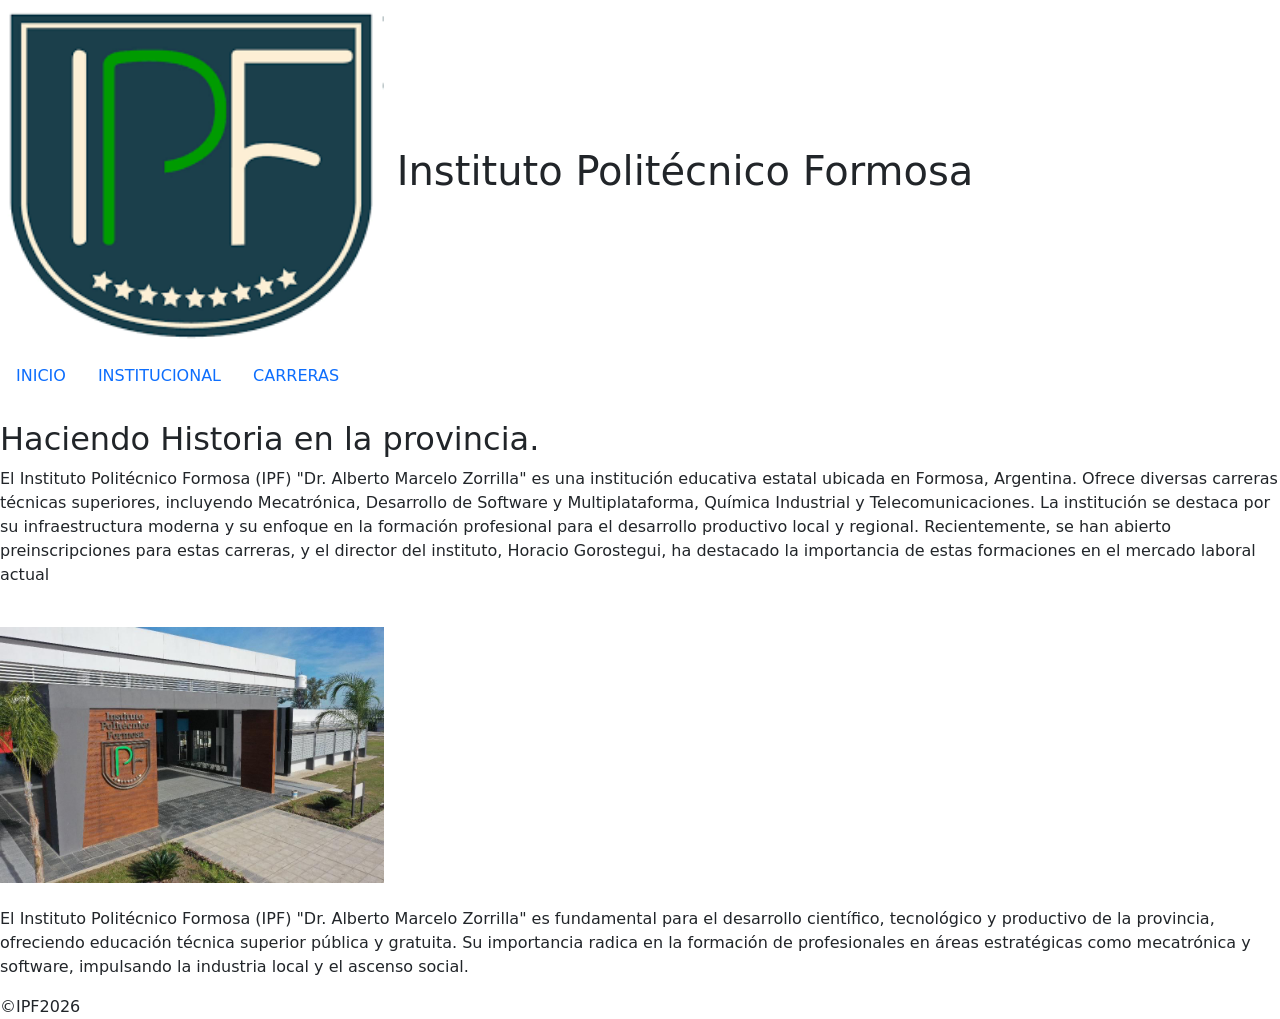
<file: index.html>
<!doctype html>
<html lang="en">
  <head>
    <meta charset="UTF-8" />
    <meta name="viewport" content="width=device-width, initial-scale=1.0" />
    <title>Document</title>
    <link
      href="https://cdn.jsdelivr.net/npm/bootstrap@5.3.8/dist/css/bootstrap.min.css"
      rel="stylesheet"
      integrity="sha384-sRIl4kxILFvY47J16cr9ZwB07vP4J8+LH7qKQnuqkuIAvNWLzeN8tE5YBujZqJLB"
      crossorigin="anonymous"
      
    />
    <link rel="stylesheet" href="assets/style.css">
  </head>
  <body>
    <header>
      <h1>
        <img src="assets/img/images.png" width="50" alt="" />

        Instituto Politécnico Formosa
      </h1>

      <nav>
        <ul class="nav">
          <li class="nav-item">
            <a class="nav-link active" aria-current="page" href="#">INICIO</a>
          </li>
          <li class="nav-item">
            <a class="nav-link" href="#">INSTITUCIONAL</a>
          </li>
          <li class="nav-item">
            <a class="nav-link" href="#">CARRERAS</a>
          </li>
        </ul>
      </nav>
    </header>
    <br>
    <main>
      <section>
        <h2>Haciendo Historia en la provincia.</h2>
        <p>
          El Instituto Politécnico Formosa (IPF) "Dr. Alberto Marcelo Zorrilla"
          es una institución educativa estatal ubicada en Formosa, Argentina.
          Ofrece diversas carreras técnicas superiores, incluyendo Mecatrónica,
          Desarrollo de Software y Multiplataforma, Química Industrial y
          Telecomunicaciones. La institución se destaca por su infraestructura
          moderna y su enfoque en la formación profesional para el desarrollo
          productivo local y regional. Recientemente, se han abierto
          preinscripciones para estas carreras, y el director del instituto,
          Horacio Gorostegui, ha destacado la importancia de estas formaciones
          en el mercado laboral actual
        </p>
        <br>
        <div class="contenedor">
            <img
          src="assets/img/Instituto-Politecnico-Formosa-Inauguracion-1.jpeg"
          class="img-fluid"
          alt="IPF"
        />

        </div>
        <br>
        <p>
          El Instituto Politécnico Formosa (IPF) "Dr. Alberto Marcelo Zorrilla"
          es fundamental para el desarrollo científico, tecnológico y productivo
          de la provincia, ofreciendo educación técnica superior pública y
          gratuita. Su importancia radica en la formación de profesionales en
          áreas estratégicas como mecatrónica y software, impulsando la
          industria local y el ascenso social.
        </p>
      </section>
    </main>
    <footer>&copy;IPF2026</footer>
  </body>
</html>
</file>
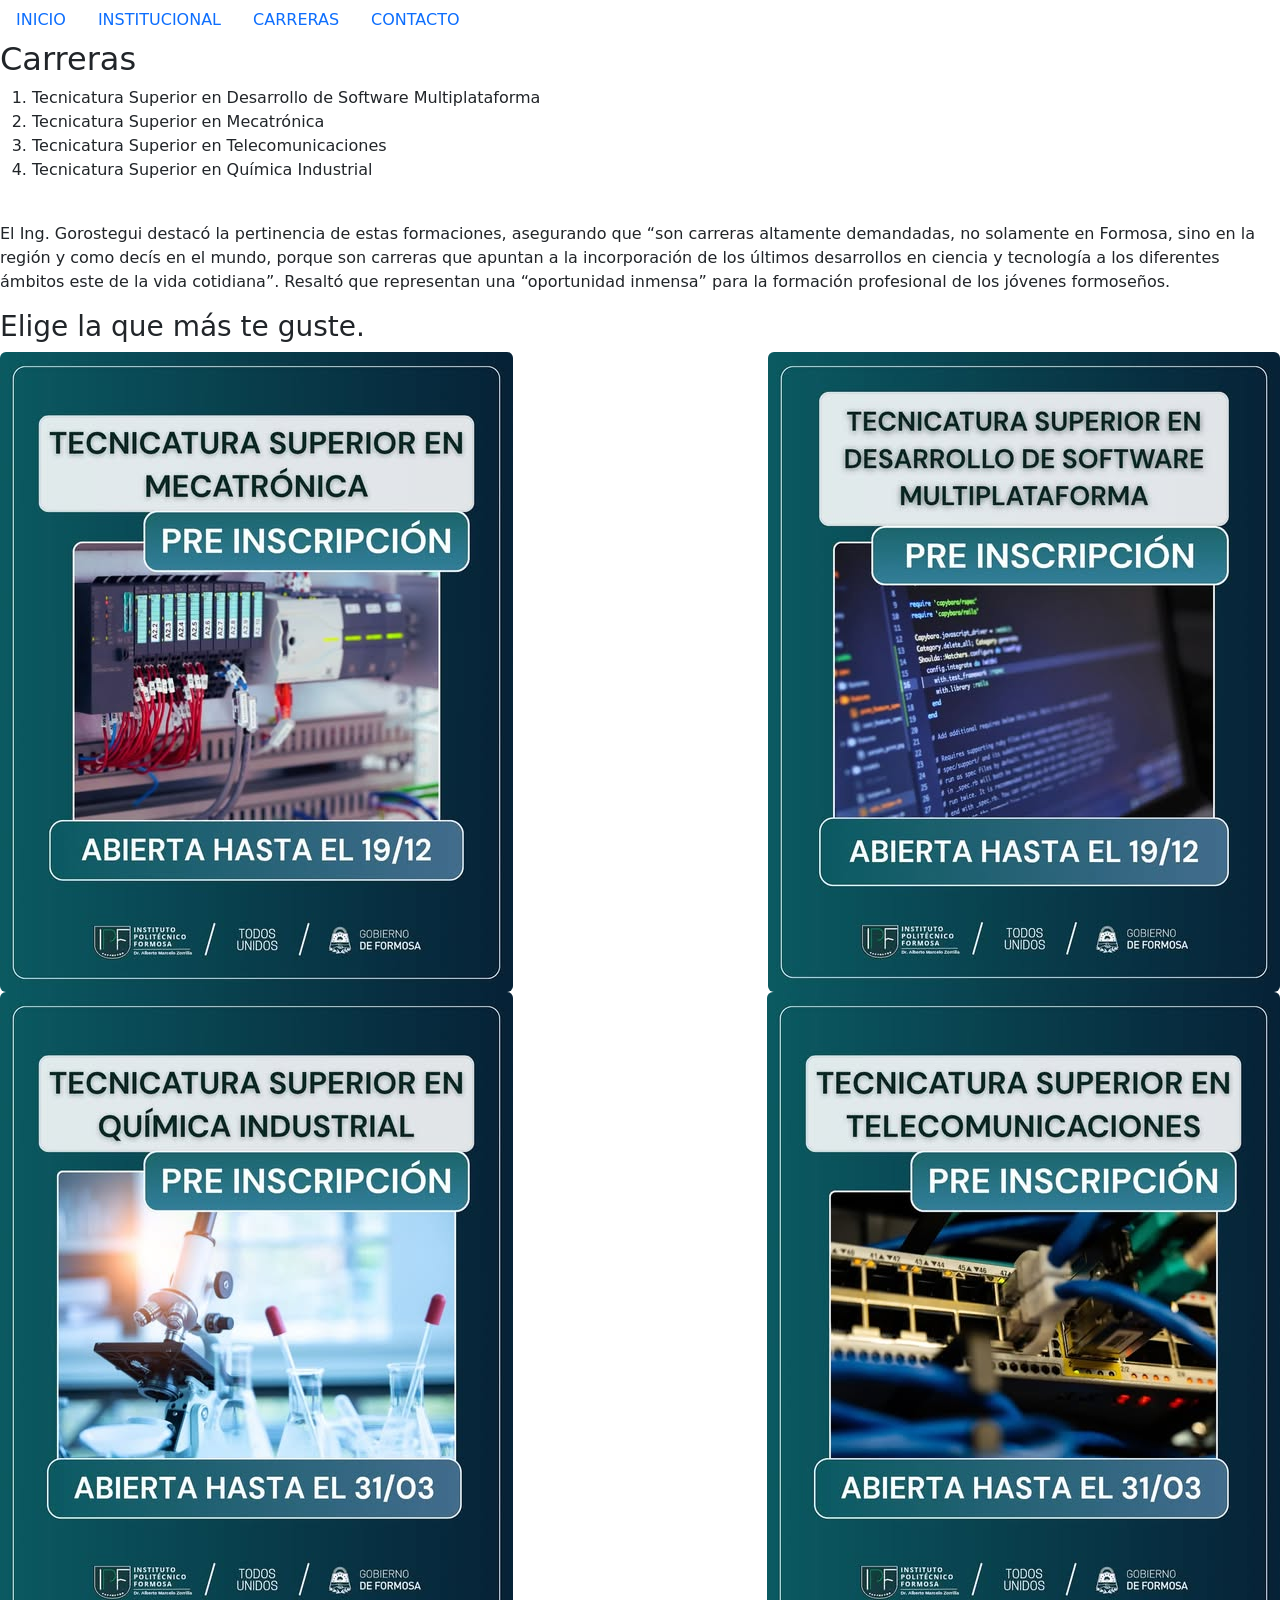
<file: carreras.html>
<!doctype html>
<html lang="en">
  <head>
    <meta charset="UTF-8" />
    <meta name="viewport" content="width=device-width, initial-scale=1.0" />
    <title>Document</title>
    <link
      href="https://cdn.jsdelivr.net/npm/bootstrap@5.3.8/dist/css/bootstrap.min.css"
      rel="stylesheet"
      integrity="sha384-sRIl4kxILFvY47J16cr9ZwB07vP4J8+LH7qKQnuqkuIAvNWLzeN8tE5YBujZqJLB"
      crossorigin="anonymous"
    />
  </head>

  <body>
    <header>
      <nav>
        <ul class="nav">
          <li class="nav-item">
            <a class="nav-link active" aria-current="page" href="#">INICIO</a>
          </li>
          <li class="nav-item">
            <a class="nav-link" href="#">INSTITUCIONAL</a>
          </li>
          <li class="nav-item">
            <a class="nav-link" href="#">CARRERAS</a>
          </li>
          <li class="nav-item">
            <a class="nav-link" href="#">CONTACTO</a>
          </li>
        </ul>
      </nav>
    </header>
    <main>
      <section>
        <h2>Carreras</h2>
        <ol>
          <li>
            Tecnicatura Superior en Desarrollo de Software Multiplataforma
          </li>
          <li>Tecnicatura Superior en Mecatrónica</li>
          <li>Tecnicatura Superior en Telecomunicaciones</li>
          <li>Tecnicatura Superior en Química Industrial</li>
        </ol>
        <br />
        <p>
          El Ing. Gorostegui destacó la pertinencia de estas formaciones,
          asegurando que “son carreras altamente demandadas, no solamente en
          Formosa, sino en la región y como decís en el mundo, porque son
          carreras que apuntan a la incorporación de los últimos desarrollos en
          ciencia y tecnología a los diferentes ámbitos este de la vida
          cotidiana”. Resaltó que representan una “oportunidad inmensa” para la
          formación profesional de los jóvenes formoseños.
        </p>
      </section>

      <section>
        <h3>Elige la que más te guste.</h3>

        <img
          src="assets/img/mecatronica.jpg"
          class="rounded float-start"
          alt=""
        />
        <img
          src="assets/img/software.jpg"
          class="rounded float-end"
          alt="..."
        />
        <img src="assets/img/quimica.jpg" class="rounded float-start" alt="" />
        <img
          src="assets/img/telecomunicaciones.jpg"
          class="rounded float-end"
          alt="..."
        />
      </section>
    </main>
    <script
      src="https://cdn.jsdelivr.net/npm/bootstrap@5.3.8/dist/js/bootstrap.bundle.min.js"
      integrity="sha384-FKyoEForCGlyvwx9Hj09JcYn3nv7wiPVlz7YYwJrWVcXK/BmnVDxM+D2scQbITxI"
      crossorigin="anonymous"
    ></script>
  </body>
</html>
</file>
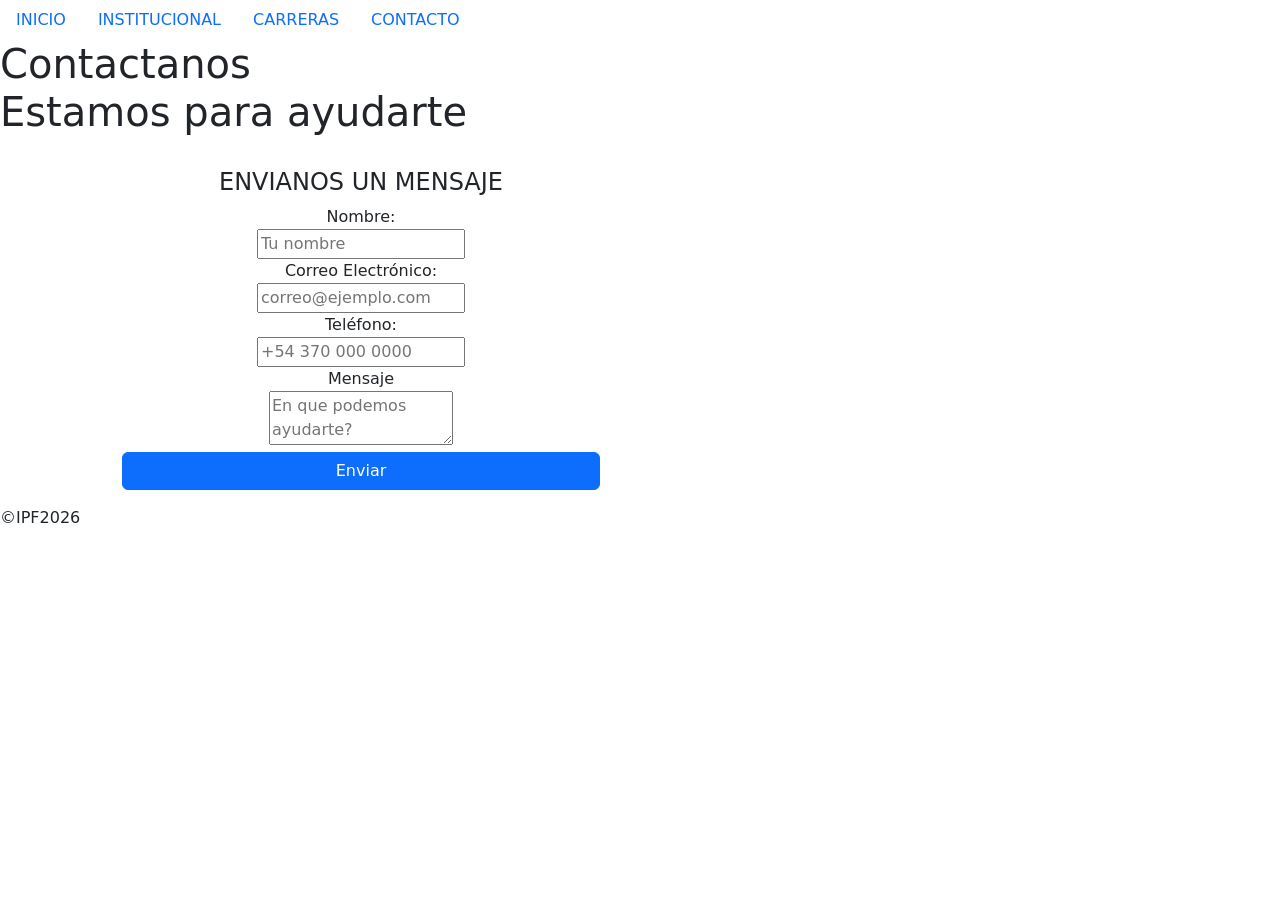
<file: contacto.html>
<!DOCTYPE html>
<html lang="en">

<head>
    <meta charset="UTF-8">
    <meta name="viewport" content="width=device-width, initial-scale=1.0">
    <title>Document</title>
    <link href="https://cdn.jsdelivr.net/npm/bootstrap@5.3.8/dist/css/bootstrap.min.css" rel="stylesheet"
        integrity="sha384-sRIl4kxILFvY47J16cr9ZwB07vP4J8+LH7qKQnuqkuIAvNWLzeN8tE5YBujZqJLB" crossorigin="anonymous">
</head>

<body>
    <header class="header">
        <nav>
        <ul class="nav">
          <li class="nav-item">
            <a class="nav-link active" aria-current="page" href="#">INICIO</a>
          </li>
          <li class="nav-item">
            <a class="nav-link" href="#">INSTITUCIONAL</a>
          </li>
          <li class="nav-item">
            <a class="nav-link" href="#">CARRERAS</a>
          </li>
          <li class="nav-item">
            <a class="nav-link" href="#">CONTACTO</a>
          </li>
        </ul>
      </nav>

    </header>

    <section>
        <div class="titulo">
            <h1 id="tituloh1">
                Contactanos
                <p id="titulop">Estamos para ayudarte</p>
            </h1>
            <div class="container-md">
                <div class="container px-4 text-center">
                    <div class="row gx-5">
                        <div class="col">
                            <div class="p-3">
                                <div class="formulario">
                                    <div>
                                        <h4>ENVIANOS UN MENSAJE</h4>
                                    </div>

                                    <form id="consulta" action="#" method="post">
                                        <div class="campo">
                                            <label for="Nombre">Nombre:</label>
                                            <br />
                                            <input type="text" id="Nombre" placeholder="Tu nombre" />
                                        </div>
                                        <div class="campo">
                                            <label for="Email">Correo Electrónico:</label>
                                            <br />
                                            <input type="mail" id="Email" placeholder="correo@ejemplo.com" />
                                        </div>
                                        <div class="campo">
                                            <label for="Teléfono">Teléfono:</label>
                                            <br />
                                            <input type="tel" id="Teléfono" placeholder="+54 370 000 0000" />
                                        </div>
                                        <div class="msg">
                                            <label for="mensaje">Mensaje</label>
                                            <br />
                                            <textarea class="place-msg" id="Mensaje"
                                                placeholder="En que podemos ayudarte?"></textarea>
                                        </div>
                                        <div class="d-grid gap-2">
                                            <button class="btn btn-primary" type="submit">
                                                Enviar
                                            </button>
                                        </div>
                                    </form>
                                </div>
                            </div>
                        </div>
                        <div class="col">
                            <div class="p-3">

                            </div>
                        </div>
                    </div>
                </div>
            </div>
        </div>
    </section>
    <footer>
      &copy;IPF2026
    </footer>
    <script src="https://cdn.jsdelivr.net/npm/bootstrap@5.3.8/dist/js/bootstrap.bundle.min.js"
        integrity="sha384-ENjdO4Dr2bkBIFxQpeoTz1HIcje39Wm4jDKdf19U8gI4ddQ3GYNS7NTKfAdVQSZe"
        crossorigin="anonymous"></script>


</body>

</html>
</file>
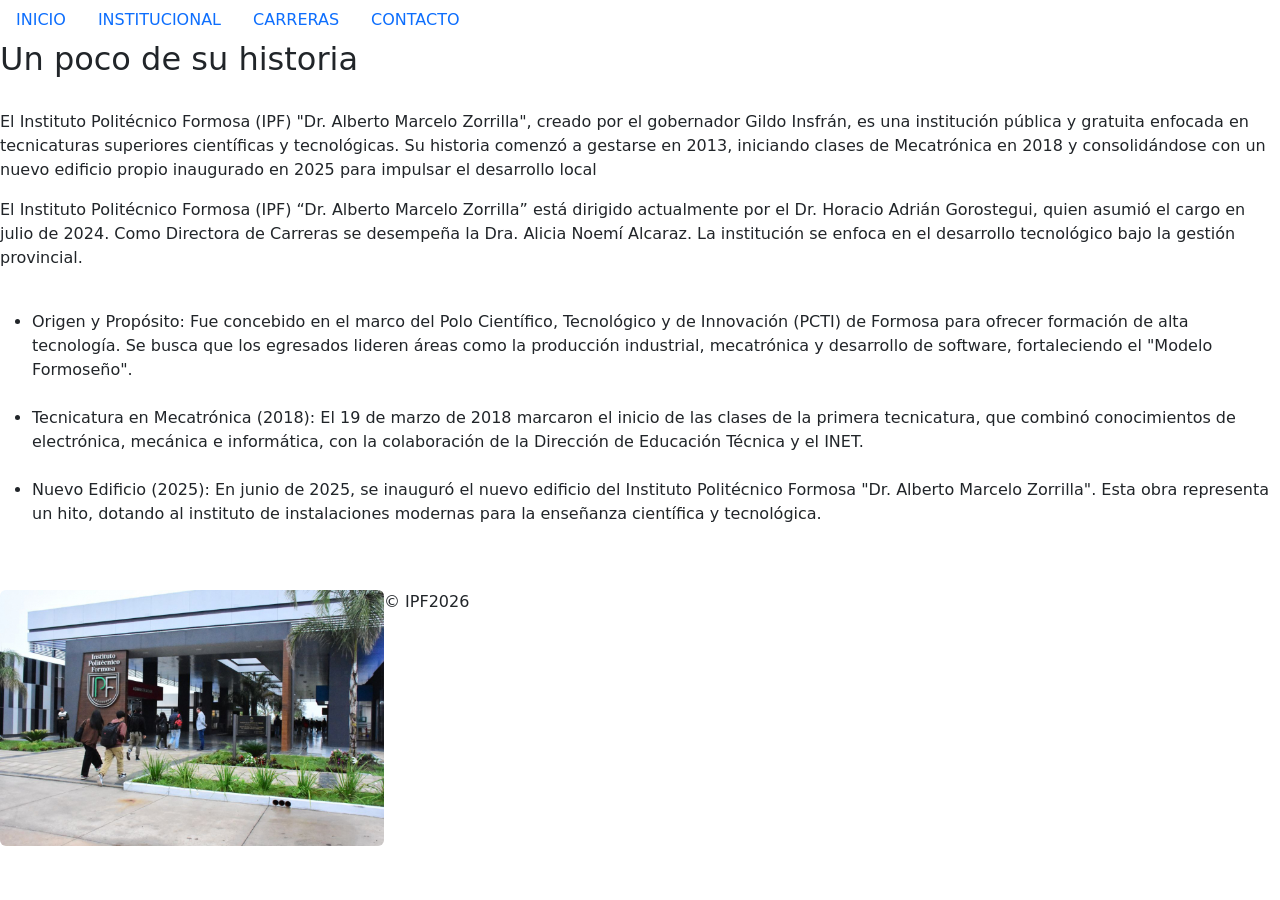
<file: institucional.html>
<!doctype html>
<html lang="en">
  <head>
    <meta charset="UTF-8" />
    <meta name="viewport" content="width=device-width, initial-scale=1.0" />
    <title>Document</title>
<link rel="stylesheet" href="assets/style.css">
<link href="https://cdn.jsdelivr.net/npm/bootstrap@5.3.8/dist/css/bootstrap.min.css" rel="stylesheet" integrity="sha384-sRIl4kxILFvY47J16cr9ZwB07vP4J8+LH7qKQnuqkuIAvNWLzeN8tE5YBujZqJLB" crossorigin="anonymous">
  </head>
  <header>
    <nav>
        <ul class="nav">
          <li class="nav-item">
            <a class="nav-link active" aria-current="page" href="#">INICIO</a>
          </li>
          <li class="nav-item">
            <a class="nav-link" href="#">INSTITUCIONAL</a>
          </li>
          <li class="nav-item">
            <a class="nav-link" href="#">CARRERAS</a>
          </li>
          <li class="nav-item">
            <a class="nav-link" href="#">CONTACTO</a>
          </li>
        </ul>
      </nav>

  </header>
  <body>
    <main>
      <section>
        <h2>Un poco de su historia</h2>
      </section>
      <br />
      <p>
        El Instituto Politécnico Formosa (IPF) "Dr. Alberto Marcelo Zorrilla",
        creado por el gobernador Gildo Insfrán, es una institución pública y
        gratuita enfocada en tecnicaturas superiores científicas y tecnológicas.
        Su historia comenzó a gestarse en 2013, iniciando clases de Mecatrónica
        en 2018 y consolidándose con un nuevo edificio propio inaugurado en 2025
        para impulsar el desarrollo local
      </p>
      <p>
            El Instituto Politécnico Formosa (IPF) “Dr. Alberto Marcelo Zorrilla” está 
            dirigido actualmente por el Dr. Horacio Adrián Gorostegui, quien asumió el 
            cargo en julio de 2024. Como Directora de Carreras se desempeña la Dra. Alicia
            Noemí Alcaraz. La institución se enfoca en el desarrollo tecnológico bajo la 
            gestión provincial.
        </p>
      <br />
      <ul>
        <li>
          Origen y Propósito: Fue concebido en el marco del Polo Científico,
          Tecnológico y de Innovación (PCTI) de Formosa para ofrecer formación
          de alta tecnología. Se busca que los egresados lideren áreas como la
          producción industrial, mecatrónica y desarrollo de software,
          fortaleciendo el "Modelo Formoseño".
        </li>
        <br>
        <li>
          Tecnicatura en Mecatrónica (2018): El 19 de marzo de 2018 marcaron el
          inicio de las clases de la primera tecnicatura, que combinó
          conocimientos de electrónica, mecánica e informática, con la
          colaboración de la Dirección de Educación Técnica y el INET.
        </li>
        <br>
        <li>
          Nuevo Edificio (2025): En junio de 2025, se inauguró el nuevo edificio
          del Instituto Politécnico Formosa "Dr. Alberto Marcelo Zorrilla". Esta
          obra representa un hito, dotando al instituto de instalaciones
          modernas para la enseñanza científica y tecnológica.
        </li>
        <br>
      </ul>
      <br>
      <div>
        <img
          src="assets/img/imagen_noticia_1754335712-0.jpeg"
          class="rounded float-start"
          alt="..."
        
      </div>
       
    </main>
    <script src="https://cdn.jsdelivr.net/npm/bootstrap@5.3.8/dist/js/bootstrap.bundle.min.js" 
    integrity="sha384-FKyoEForCGlyvwx9Hj09JcYn3nv7wiPVlz7YYwJrWVcXK/BmnVDxM+D2scQbITxI" 
    crossorigin="anonymous"></script>
    <footer>&copy; IPF2026</footer>
  </body>
</html>
</file>
<file: assets/style.css>
img {
    width: 30%;
    height: 30%;
}
.rouder{
    text-align: center;
}
</file>
